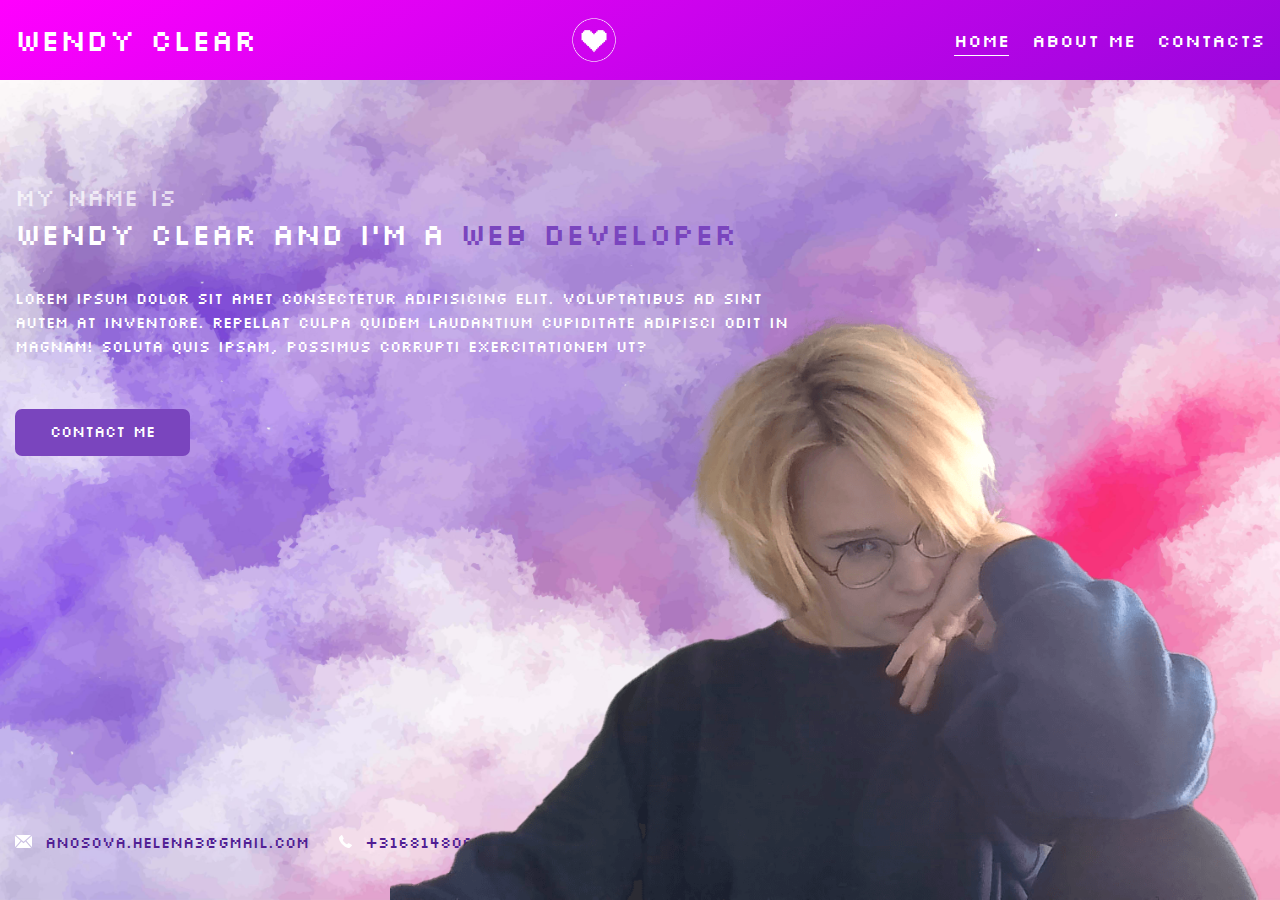
<file: index.html>
<!DOCTYPE html>
<html lang="en">
  <head>
    <meta charset="UTF-8" />
    <meta http-equiv="X-UA-Compatible" content="IE=edge" />
    <meta name="viewport" content="width=device-width, initial-scale=1.0" />
    <meta name="description" content="The best web-developer you'll ever know!">
    <meta name="keywords" content="web-developer, web-development, web, wendy clear, wendyclear3, frontend, css, html, javascript">
    <link rel="stylesheet" href="style.css" />
    <link rel="icon" href="img/faviconHeart.png" type="image/png" />
    <link rel="preconnect" href="https://fonts.googleapis.com" />
    <link rel="preconnect" href="https://fonts.gstatic.com" crossorigin />
    <link
      href="https://fonts.googleapis.com/css2?family=Silkscreen:wght@400;700&display=swap"
      rel="stylesheet"
    />

    <title>&#9825 Wendy Clear &#9825</title>
  </head>
  <body>
    <div class="page">
      <!-- Header -->
      <header class="header">
        <div class="container">
          <div class="header-inner">
            <div class="header-brand">
              <span class="blast">W</span><span class="blast">E</span
              ><span class="blast">N</span><span class="blast">D</span
              ><span class="blast">Y</span> <span class="blast">C</span
              ><span class="blast">L</span><span class="blast">E</span
              ><span class="blast">A</span><span class="blast">R</span>
            </div>
            <div class="header-logo">
              <img
                src="img/pngwingcom___Copy_negate.png"
                height="50"
                alt="heart"
              />
            </div>
            <nav class="header-nav">
              <a class="header-nav-link active" href="index.html">Home</a>
              <a class="header-nav-link" href="about.html">About me</a>
              <a class="header-nav-link" href="contacts.html">Contacts</a>
            </nav>
          </div>
        </div>
      </header>

      <div class="container">
        <main class="content">
          <div class="content-header">
            <h2 class="subtitle">My name is</h2>
            <h1 class="title">
              Wendy Clear and I'm a <span class="developer">web developer</span>
            </h1>
          </div>
          <div class="text">
            Lorem ipsum dolor sit amet consectetur adipisicing elit.
            Voluptatibus ad sint autem at inventore. Repellat culpa quidem
            laudantium cupiditate adipisci odit in magnam! Soluta quis ipsam,
            possimus corrupti exercitationem ut?
          </div>
          <a class="btn" href="contacts.html">Contact me</a>
        </main>
      </div>

      <footer class="footer">
        <div class="container">
          <div class="contacts">
            <a class="contacts-link" href="mailto:anosova.helena3@gmail.com">
              <img class="contacts-img" src="img/mail.svg" alt="" />
              anosova.helena3@gmail.com</a
            >
            <a class="contacts-link" href="tel:+31681480648">
              <img class="contacts-img" src="img/tel.svg" alt="" />
              +31681480648</a
            >
          </div>
        </div>
      </footer>

      <img
        class="wendy"
        src="img/я без фона.png"
        alt="wendyclear"
        height="600px"
      />
    </div>
    <script src="script.js"></script>
  </body>
</html>
</file>
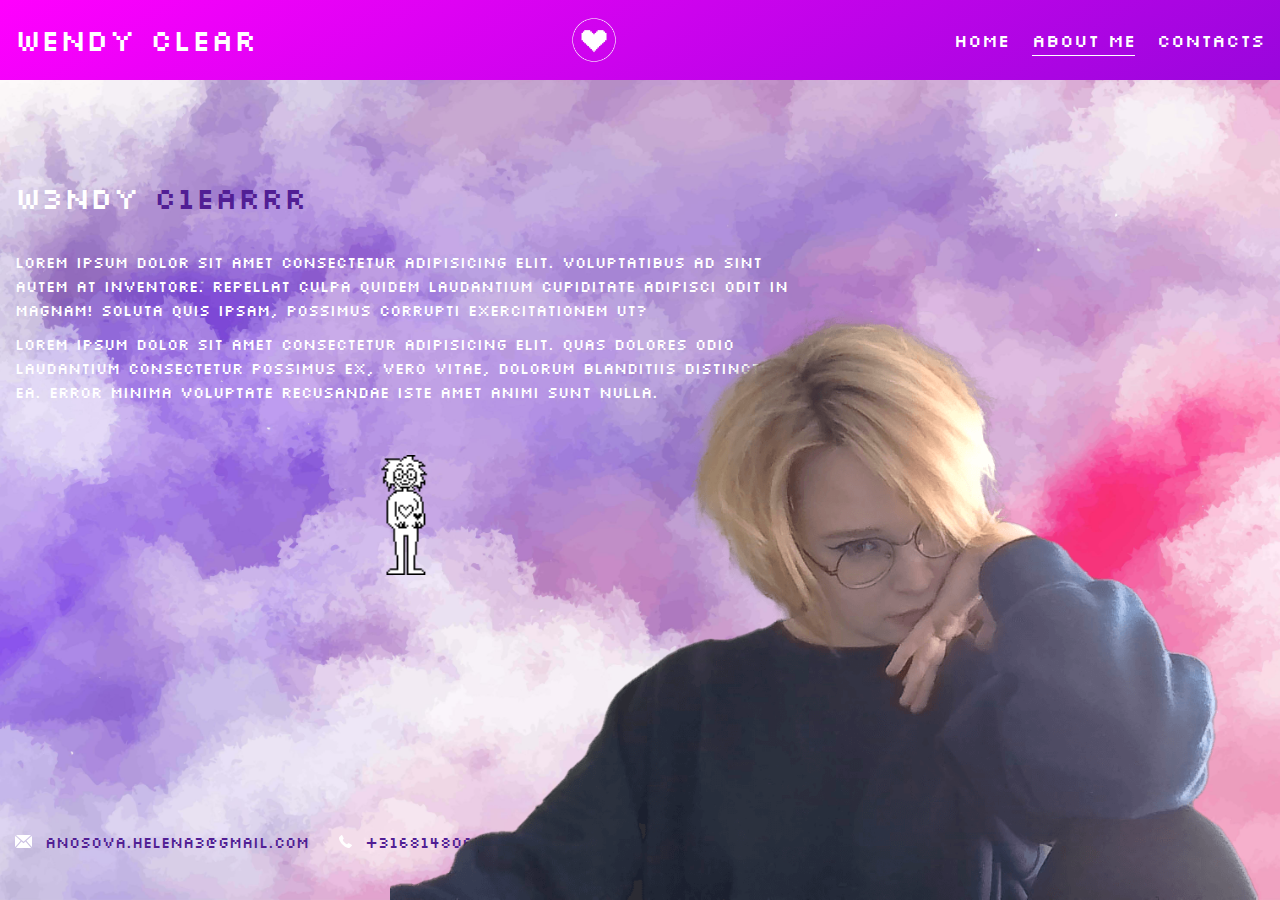
<file: about.html>
<!DOCTYPE html>
<html lang="en">
  <head>
    <meta charset="UTF-8" />
    <meta http-equiv="X-UA-Compatible" content="IE=edge" />
    <meta name="viewport" content="width=device-width, initial-scale=1.0" />
    <meta name="description" content="The best web-developer you'll ever know!">
    <meta name="keywords" content="web-developer, web-development, web, wendy clear, wendyclear3, frontend, css, html, javascript">
    <link rel="stylesheet" href="style.css" />
    <link rel="icon" href="img/faviconHeart.png" type="image/png" />
    <link rel="preconnect" href="https://fonts.googleapis.com" />
    <link rel="preconnect" href="https://fonts.gstatic.com" crossorigin />
    <link
      href="https://fonts.googleapis.com/css2?family=Silkscreen:wght@400;700&display=swap"
      rel="stylesheet"
    />

    <title>&#9825 About Me! &#9825</title>
  </head>
  <body>
    <div class="page">
      <!-- Headerrr -->
      <header class="header">
        <div class="container">
          <div class="header-inner">
            <div class="header-brand">
              <span class="blast">W</span><span class="blast">E</span
              ><span class="blast">N</span><span class="blast">D</span
              ><span class="blast">Y</span> <span class="blast">C</span
              ><span class="blast">L</span><span class="blast">E</span
              ><span class="blast">A</span><span class="blast">R</span>
            </div>
            <div class="header-logo">
              <img
                src="img/pngwingcom___Copy_negate.png"
                height="50"
                alt="heart"
              />
            </div>
            <nav class="header-nav">
              <a class="header-nav-link" href="index.html">Home</a>
              <a class="header-nav-link active" href="about.html">About me</a>
              <a class="header-nav-link" href="contacts.html">Contacts</a>
            </nav>
          </div>
        </div>
      </header>

      <div class="container">
        <main class="content">
          <div class="content-header">
            <h1 class="title">W3ndy <span class="clear">C1earrr</span></h1>
          </div>
          <div class="text">
            <p>
              Lorem ipsum dolor sit amet consectetur adipisicing elit.
              Voluptatibus ad sint autem at inventore. Repellat culpa quidem
              laudantium cupiditate adipisci odit in magnam! Soluta quis ipsam,
              possimus corrupti exercitationem ut?
            </p>
            <p>
              Lorem ipsum dolor sit amet consectetur adipisicing elit. Quas
              dolores odio laudantium consectetur possimus ex, vero vitae,
              dolorum blanditiis distinctio ea. Error minima voluptate
              recusandae iste amet animi sunt nulla.
            </p>
          </div>
          <img
            class="mini-me"
            src="img/yakhaablya (1)1.png"
            alt="mini-me"
            height="120px"
          />
        </main>
      </div>

      <footer class="footer">
        <div class="container">
          <div class="contacts">
            <a class="contacts-link" href="mailto:anosova.helena3@gmail.com">
              <img class="contacts-img" src="img/mail.svg" alt="" />
              anosova.helena3@gmail.com</a
            >
            <a class="contacts-link" href="tel:+31681480648">
              <img class="contacts-img" src="img/tel.svg" alt="" />
              +31681480648</a
            >
          </div>
        </div>
      </footer>

      <img
        class="wendy"
        src="img/я без фона.png"
        alt="wendyclear"
        height="600px"
      />
    </div>
    <script src="script.js"></script>
  </body>
</html>
</file>
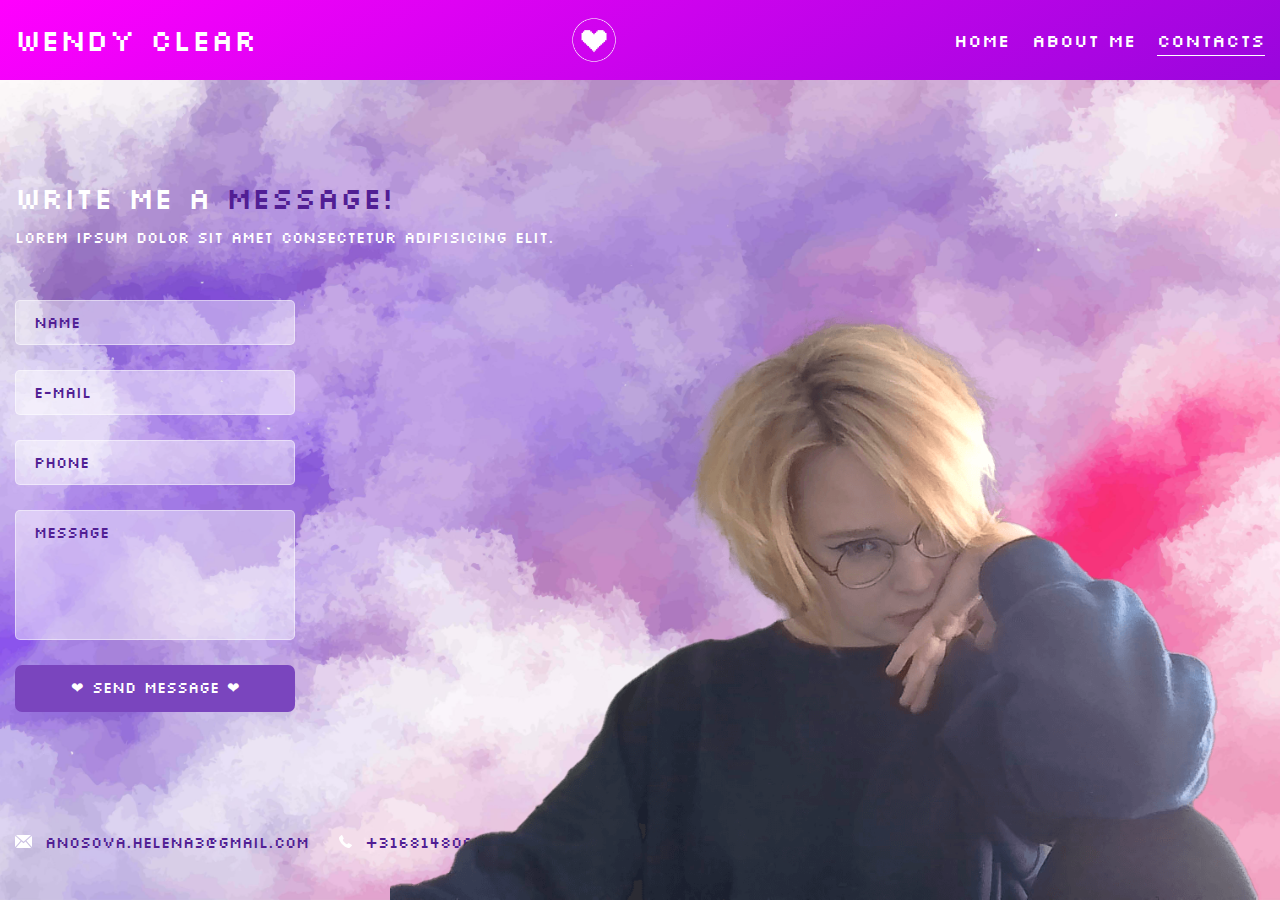
<file: contacts.html>
<!DOCTYPE html>
<html lang="en">
  <head>
    <meta charset="UTF-8" />
    <meta http-equiv="X-UA-Compatible" content="IE=edge" />
    <meta name="viewport" content="width=device-width, initial-scale=1.0" />
    <meta
      name="description"
      content="The best web-developer you'll ever know!"
    />
    <meta
      name="keywords"
      content="web-developer, web-development, web, wendy clear, wendyclear3, frontend, css, html, javascript"
    />
    <link rel="stylesheet" href="style.css" />
    <link rel="icon" href="img/faviconHeart.png" type="image/png" />
    <link rel="preconnect" href="https://fonts.googleapis.com" />
    <link rel="preconnect" href="https://fonts.gstatic.com" crossorigin />
    <link
      href="https://fonts.googleapis.com/css2?family=Silkscreen:wght@400;700&display=swap"
      rel="stylesheet"
    />

    <title>&#9825; ContactZzZ &#9825;</title>
  </head>
  <body>
    <div class="page">
      <!-- Header -->
      <header class="header">
        <div class="container">
          <div class="header-inner">
            <div class="header-brand">
              <span class="blast">W</span><span class="blast">E</span
              ><span class="blast">N</span><span class="blast">D</span
              ><span class="blast">Y</span> <span class="blast">C</span
              ><span class="blast">L</span><span class="blast">E</span
              ><span class="blast">A</span><span class="blast">R</span>
            </div>
            <div class="header-logo">
              <img
                src="img/pngwingcom___Copy_negate.png"
                height="50"
                alt="heart"
              />
            </div>
            <nav class="header-nav">
              <a class="header-nav-link" href="index.html">Home</a>
              <a class="header-nav-link" href="about.html">About me</a>
              <a class="header-nav-link active" href="contacts.html"
                >Contacts</a
              >
            </nav>
          </div>
        </div>
      </header>

      <div class="container">
        <main class="content">
          <div class="content-header">
            <h1 class="title">
              Write me a <span class="message">message!</span>
            </h1>
            <div class="text">
              <p>Lorem ipsum dolor sit amet consectetur adipisicing elit.</p>
            </div>
          </div>

          <form class="form" id="form" action="saveData.php" method="post">
            <div class="form-control">
              <input
                class="input"
                id="username"
                type="text"
                placeholder="Name"
                name="Name"
              />
              <small>Error message</small>
            </div>
            <div class="form-control">
              <input
                class="input"
                id="email"
                type="email"
                placeholder="E-mail"
                name="email"
              />
              <small>Error message</small>
            </div>
            <div class="form-control">
              <input
                class="input"
                id="tel"
                type="number"
                placeholder="Phone"
                name="tel"
              />
              <small>Error message</small>
            </div>
            <div class="form-control">
              <textarea
                maxlength="105"
                class="textarea"
                id="textarea"
                name="textarea"
                placeholder="Message"
              ></textarea>
              <small>Error message</small>
            </div>
            <div class="form-control">
              <button class="btn btn-full" type="submit">
                &#10084; Send message &#10084;
              </button>
            </div>
          </form>
        </main>
      </div>

      <footer class="footer">
        <div class="container">
          <div class="contacts">
            <a class="contacts-link" href="mailto:anosova.helena3@gmail.com">
              <img class="contacts-img" src="img/mail.svg" alt="" />
              anosova.helena3@gmail.com</a
            >
            <a class="contacts-link" href="tel:+31681480648">
              <img class="contacts-img" src="img/tel.svg" alt="" />
              +31681480648</a
            >
          </div>
        </div>
      </footer>

      <img
        class="wendy"
        src="img/я без фона.png"
        alt="wendyclear"
        height="600px"
      />
    </div>
    <script src="script.js"></script>
  </body>
</html>
</file>
<file: style.css>
html {
  font-size: 15px;
}

body {
  margin: 0;
  font-family: 'Silkscreen', cursive;
  font-size: 1rem;
  line-height: 1.6;
}

*,
*::before,
*::after {
  box-sizing: border-box;
}

h1,
h2,
h3,
h4,
h5,
h6 {
  margin: 0;
}

p {
  margin: 0 0 10px;
}

.container {
  width: 100%;
  max-width: 1600px;
  margin: 0 auto;
  padding: 0 1rem;
}

/* Page */

.page {
  width: 100%;
  height: 100vh;
  min-height: 770px;
  position: relative;
  overflow: hidden;

  background: rgb(215, 179, 248) url(img/26_april_11.jpg) center no-repeat;
  background-size: cover;
}

/* Header */

.header {
  background: rgb(112, 176, 250);
  padding: 1rem 0;
  margin-bottom: 100px;

  background: linear-gradient(
    149deg,
    rgba(255, 0, 254, 1) 0%,
    rgba(119, 8, 209, 1) 70%,
    rgba(255, 0, 254, 1) 100%
  );
  animation: gradient 10s infinite linear;
  background-size: 200%;

  /* background: linear-gradient(
    70deg,
    rgb(128, 56, 223),
    65%,
    rgb(247, 118, 204)
  ); */
}
@keyframes gradient {
  0% {
    background-position: 80% 0%;
  }
  70% {
    background-position: 20% 100%;
  }
  100% {
    background-position: 80% 0%;
  }
}

.header-inner {
  display: flex;
  justify-content: space-between;
  align-items: center;
}

.header-brand {
  font-size: 2rem;
  color: #fff;
  text-transform: uppercase;
  font-weight: 400;
}

.header-logo img {
  display: block;
}

.header-nav {
  display: flex;
  justify-content: space-between;
}

.header-nav-link {
  margin-left: 1.5rem;

  color: #fff;
  font-size: 1.2rem;
  text-decoration: none;

  transition: color 0.35s linear;
}

.header-nav-link:hover {
  color: rgb(235, 68, 171);
}

.header-nav-link.active {
  position: relative;
}

.header-nav-link.active:after {
  content: '';
  width: 100%;
  height: 1.5px;

  background-color: #fff;

  position: absolute;
  left: 0;
  bottom: -2px;

  transition: background-color 0.35s linear;
}

.header-nav-link.active:hover:after {
  background-color: rgb(235, 68, 171);
}

/* Content */

.content {
  height: 100%;
  width: 100%;
  max-width: 780px;
}

.subtitle {
  font-size: 1.5rem;
  color: #fff;
  font-weight: 400;
  opacity: 70%;
}

.content-header {
  margin-bottom: 35px;
}

.title {
  margin-bottom: 10px;
  font-size: 2rem;
  color: #fff;
  font-weight: 500;
  line-height: 1.2;
}

.developer {
  color: rgb(122, 69, 190);
}

.text {
  margin-bottom: 50px;

  font-size: 1rem;
  color: #fff;
}

/* Btn */

.btn {
  display: inline-block;
  padding: 15px 35px;

  font-family: inherit;
  font-size: 1rem;
  line-height: 1.1;
  color: #fff;
  font-weight: 500;
  text-decoration: none;

  cursor: pointer;
  border: none;
  background-color: rgb(122, 69, 190);
  border-radius: 7px;

  transition: background-color 0.3s linear;
}

.btn:hover {
  background-color: rgb(81, 30, 148);
}

.btn-full {
  display: block;
  width: 100%;
}

/* Wendy */

.wendy {
  position: absolute;
  bottom: 0;
  right: 20px;
}

/* Footer */

.footer {
  width: 100%;
  position: absolute;
  bottom: 45px;
  left: 0;
}

/* Contacts */

.contacts {
  display: flex;
  align-items: center;
}

.contacts-link {
  margin-right: 2rem;
  font-size: 1rem;
  color: rgb(81, 30, 148);
  text-decoration: none;
  font-weight: 400;
}

.contacts-link:last-child {
  margin-right: 0;
  position: relative;
}

.contacts-link:last-child::after {
  content: '';
  display: block;
  width: 80px;
  height: 2px;
  margin-left: 2rem;

  background-color: rgb(81, 30, 148);
  pointer-events: none;

  position: absolute;
  left: 100%;
  top: 12px;
}

.contacts-link:hover {
  text-decoration: underline;
}

.contacts-img {
  margin-right: 5px;
}

/* About */

.clear {
  color: rgb(81, 30, 148);
}

.mini-me {
  display: block;
  margin-left: auto;
  margin-right: auto;

  /* author of this img is my ♡ sister ♡ - https://vk.com/squashhhh */
}

/* Form */

.message {
  color: rgb(81, 30, 148);
}

.form {
  width: 100%;
  max-width: 280px;
}

.form-control {
  margin-bottom: 25px;
}

.input,
.textarea {
  display: block;
  width: 100%;
  padding: 12px 18px;

  font-family: inherit;
  font-size: 1rem;
  color: rgb(81, 30, 148);

  border: 1px solid rgba(255, 255, 255, 0.45);
  background-color: rgba(255, 255, 255, 0.45);
  border-radius: 5px;
  transition: background 0.2s linear;
}

.input::-webkit-outer-spin-button,
.input::-webkit-inner-spin-button {
  display: none;
}

.textarea {
  height: 130px;
  width: 100%;
  resize: none;
  border: 1px solid rgba(255, 255, 255, 0.45);
}

.input::placeholder,
.textarea::placeholder {
  color: rgb(81, 30, 148);
}

.input:focus,
.textarea:focus {
  outline: none;
  background-color: rgba(255, 255, 255, 0.6);
}

/* Media */

@media (max-width: 1180px) {
  .wendy {
    right: -300px;
  }
}

@media (max-width: 915px) {
  .page {
    min-height: 100vh;
    height: auto;
    padding-bottom: 2rem;
  }

  .header {
    margin-bottom: 50px;
  }

  /* Header */

  .header-logo {
    display: none;
  }

  .header-brand {
    font-size: 1.2rem;
  }

  /* Content */
  .content {
    max-width: none;
    margin-bottom: 50px;

    text-align: center;
  }

  /* Form */
  .form {
    margin: 0 auto;
  }

  /* Footer */

  .footer {
    position: static;
  }

  /* Contacts */

  .contacts {
    flex-direction: column;
  }
  .contacts-link {
    margin-right: 0;
    margin-bottom: 0.5rem;
  }

  .contacts-link:last-child {
    margin-bottom: 0;
  }

  .contacts-link:last-child:after {
    display: none;
  }
  /* Images */

  .wendy {
    display: none;
  }

  /* .mini-me {
    display: none;
  } */
}

@media (max-width: 565px) {
  /* Header */

  .header-inner {
    flex-direction: column;
  }
  .header-brand {
    margin-bottom: 0.5rem;
  }
}

@media (max-width: 320px) {
  .subtitle {
    font-size: 1.2rem;
  }
  .title {
    font-size: 1.6rem;
  }
}

/* JS Code */

.form-control.success input {
  border-color: #ffffff;
  box-shadow: -0.2em -0.2em 2em -0.2em #ffffff;
  transition: all 0.5s;
}

.form-control.error input {
  border-color: rgb(81, 30, 148);
  box-shadow: -0.2em -0.2em 2em -0.2em rgb(81, 30, 148);
  transition: all 0.5s;
}

.form-control.success textarea {
  border-color: #ffffff;
  box-shadow: -0.2em -0.2em 2em -0.2em #ffffff;
  transition: all 0.5s;
}

.form-control.error textarea {
  border-color: rgb(81, 30, 148);
  box-shadow: -0.2em -0.2em 2em -0.2em rgb(81, 30, 148);
  transition: all 0.5s;
}

.form-control small {
  color: rgb(81, 30, 148);
  position: absolute;
  display: block;
  visibility: hidden;
}

.form-control.error small {
  visibility: visible;
}

@keyframes rubberBand {
  0% {
    -webkit-transform: scale3d(1, 1, 1);
    -ms-transform: scale3d(1, 1, 1);
    transform: scale3d(1, 1, 1);
  }
  30% {
    -webkit-transform: scale3d(1.25, 0.75, 1);
    -ms-transform: scale3d(1.25, 0.75, 1);
    transform: scale3d(1.25, 0.75, 1);
  }
  40% {
    -webkit-transform: scale3d(0.75, 1.25, 1);
    -ms-transform: scale3d(0.75, 1.25, 1);
    transform: scale3d(0.75, 1.25, 1);
  }
  50% {
    -webkit-transform: scale3d(1.15, 0.85, 1);
    -ms-transform: scale3d(1.15, 0.85, 1);
    transform: scale3d(1.15, 0.85, 1);
  }
  65% {
    -webkit-transform: scale3d(0.95, 1.05, 1);
    -ms-transform: scale3d(0.95, 1.05, 1);
    transform: scale3d(0.95, 1.05, 1);
  }
  75% {
    -webkit-transform: scale3d(1.05, 0.95, 1);
    -ms-transform: scale3d(1.05, 0.95, 1);
    transform: scale3d(1.05, 0.95, 1);
  }
  100% {
    -webkit-transform: scale3d(1, 1, 1);
    -ms-transform: scale3d(1, 1, 1);
    transform: scale3d(1, 1, 1);
  }
}

.rubberBand {
  -webkit-animation-name: rubberBand;
  animation-name: rubberBand;
}

.animated {
  -webkit-animation-duration: 1s;
  animation-duration: 1s;
  -webkit-animation-fill-mode: both;
  animation-fill-mode: both;
}

.blast {
  opacity: 1;
  display: inline-block;
  -webkit-transition: all 0.3s ease-out;
  -o-transition: all 0.3s ease-out;
  transition: all 0.3s ease-out;
}
</file>
